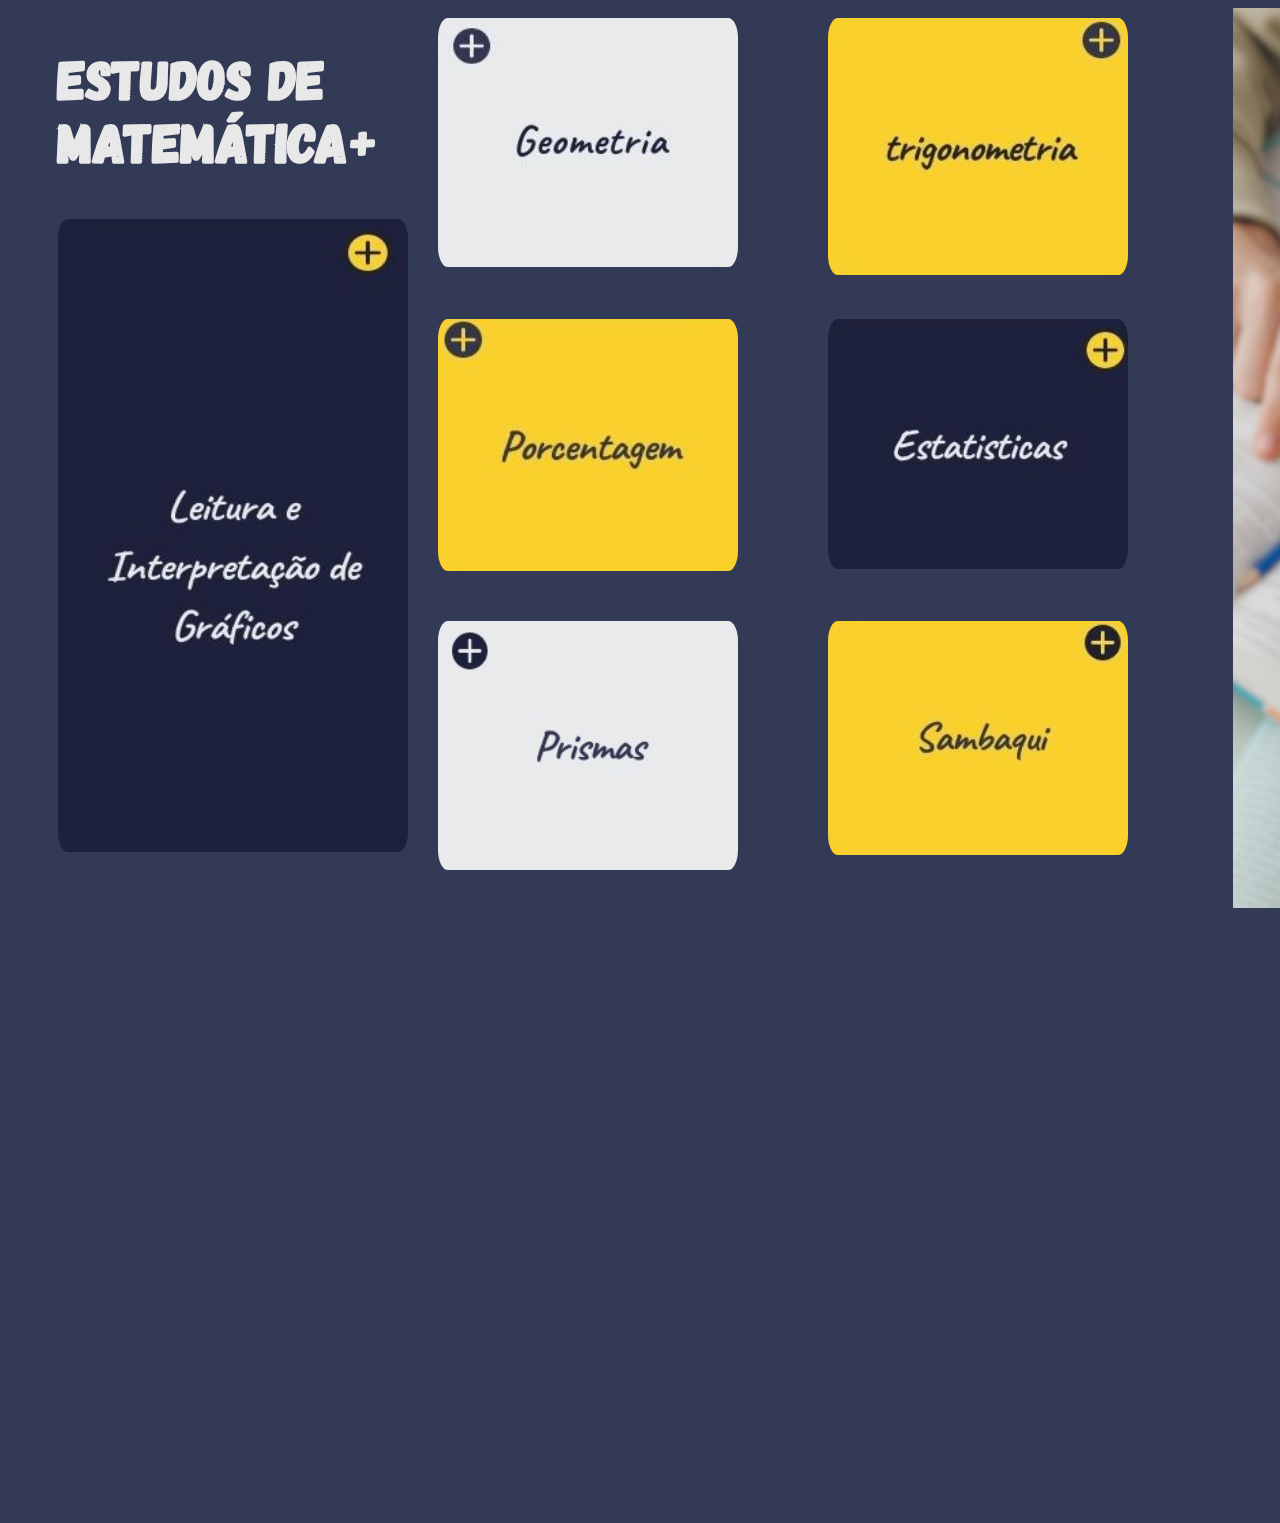
<file: PI2/index.html>
<!DOCTYPE html>
<html lang="pt-br">

<head>
    <meta charset="UTF-8">
    <meta http-equiv="X-UA-Compatible" content="IE=edge">
    <meta name="viewport" content="width=device-width, initial-scale=1.0">
    <title>Matemática no Enem</title>
    <link rel="shortcut icon" href="imagens (1)/favicon.ico">

    <style>
        @font-face {
            font-family: galileu;
            src: url(Gagalin-Regular.otf);
        }

        body {
            background-color: #333a56;
            color: #e8e8e8;
        }

        p {
            font-family: 'Times New Roman';
            font-size: 12px;
        }

        h1 {
            font-size: 55px;
            margin-left: 50px;
            font-family: galileu;




        }

        h2 {
            font-size: 55px;
            margin-left: 50px;
            font-family: galileu;
            margin-top: -40px;

        }


        .um {
            border-radius: 10px/20px;
            margin-left: 80px;
            margin-right: 80px;
            margin-bottom: 30px;
            margin-top: 10px;
            min-width: 300px;
            max-width: 350px;
          
        }

        .zero {
            border-radius: 10px/20px;
            height: 70%;
            margin-right: 20px;
            margin-left: 50px;
            min-width: 350px;
            max-width: 450px;
        }

        .dois {
            border-radius: 10px/20px;
            margin: 10px 10px 10px 10px;
            min-width: 300px;
            max-width: 350px;
    
        }

        .um:hover {
            min-width: 250px;
            max-width: 350px;
            transition: 0.3s;
            height: -30%;
            box-shadow: -20px 5px 10px;
            color: black;
            border-radius: 14px/24px;
  
        }
        .dois:hover {
            min-width: 250px;
            max-width: 350px;
            transition: 0.3s;
            height: -30%;
            box-shadow: -20px 5px 10px;
            color: black;
            border-radius: 14px/24px;
  

        }
        .zero:hover{
            height: 62%;
            min-width: 325px;
            max-width: 425px;
            transition: 0.3s;
            height: -30%;
            box-shadow: -20px 5px 10px;
            color: black;
            border-radius: 14px/24px;
        

        }
    
        .parent {
            display: grid;
            grid-template-columns: repeat(5, 1fr);
            grid-template-rows: repeat(5, 1fr);
            grid-column-gap: 0px;
            grid-row-gap: 0px;
        }

        .div1 {
            grid-area: 1 / 1 / 4 / 2;
        }

        .div2 {
            grid-area: 1 / 2 / 2 / 3;
        }

        .div3 {
            grid-area: 1 / 3 / 2 / 4;
        }

        .div4 {
            grid-area: 2 / 2 / 3 / 3;
        }

        .div5 {
            grid-area: 2 / 3 / 3 / 4;
        }

        .div6 {
            grid-area: 3 / 2 / 4 / 3;
        }

        .div7 {
            grid-area: 3 / 3 / 4 / 4;
        }

        .div8 {
            grid-area: 1 / 4 / 4 / 5;
        }
    </style>
</head>

<body>

    <div class="parent">
        <div class="div1">
            <h1>ESTUDOS DE</h1>
            <h2>MATEMÁTICA+</h2>
            <a href="graficos.html"><img class="zero" src="PI/imagens/Interpretação_de_graficos.png"
                    alt="GRÁFICOS"></a>
        </div>

        <div class="div2">
            <a href="geometria.html"><img class="dois" src="PI/Geometria.png" alt="porcentagem"></a>
        </div>

        <div class="div3"> <a href="trigonometria.html"><img class="um" src="PI/Trigonometria.png" alt=""></a></div>

        <div class="div4">
            <a href="porcentagem.html"><img class="dois" src="PI/Porcentagem.png" alt="prismas"></a>
        </div>

        <div class="div5">
          
            <a href="estatisticas.html"><img class="um" src="PI/Estatisticas.png" alt="estatísticas"></a>
        </div>

        <div class="div6"><a href="prismas.html"><img class="dois" src="PI/Primas.png" alt="porcentagem"></a></div>
        <div class="div7">

            <a href="Sambaquis.html"><img class="um" src="PI/Sambaqui.png" alt="Sambaquis"></a>
        </div>

        <div class="div8">
            <video width="500px" height="900px" preload="auto" muted="true" autoplay>
                <source class="beast" src="PI/imagens/video.mp4" type="video/mp4">
                Your browser does not support the video tag.
            </video>
        </div>
    </div>



</body>

</html>
</file>
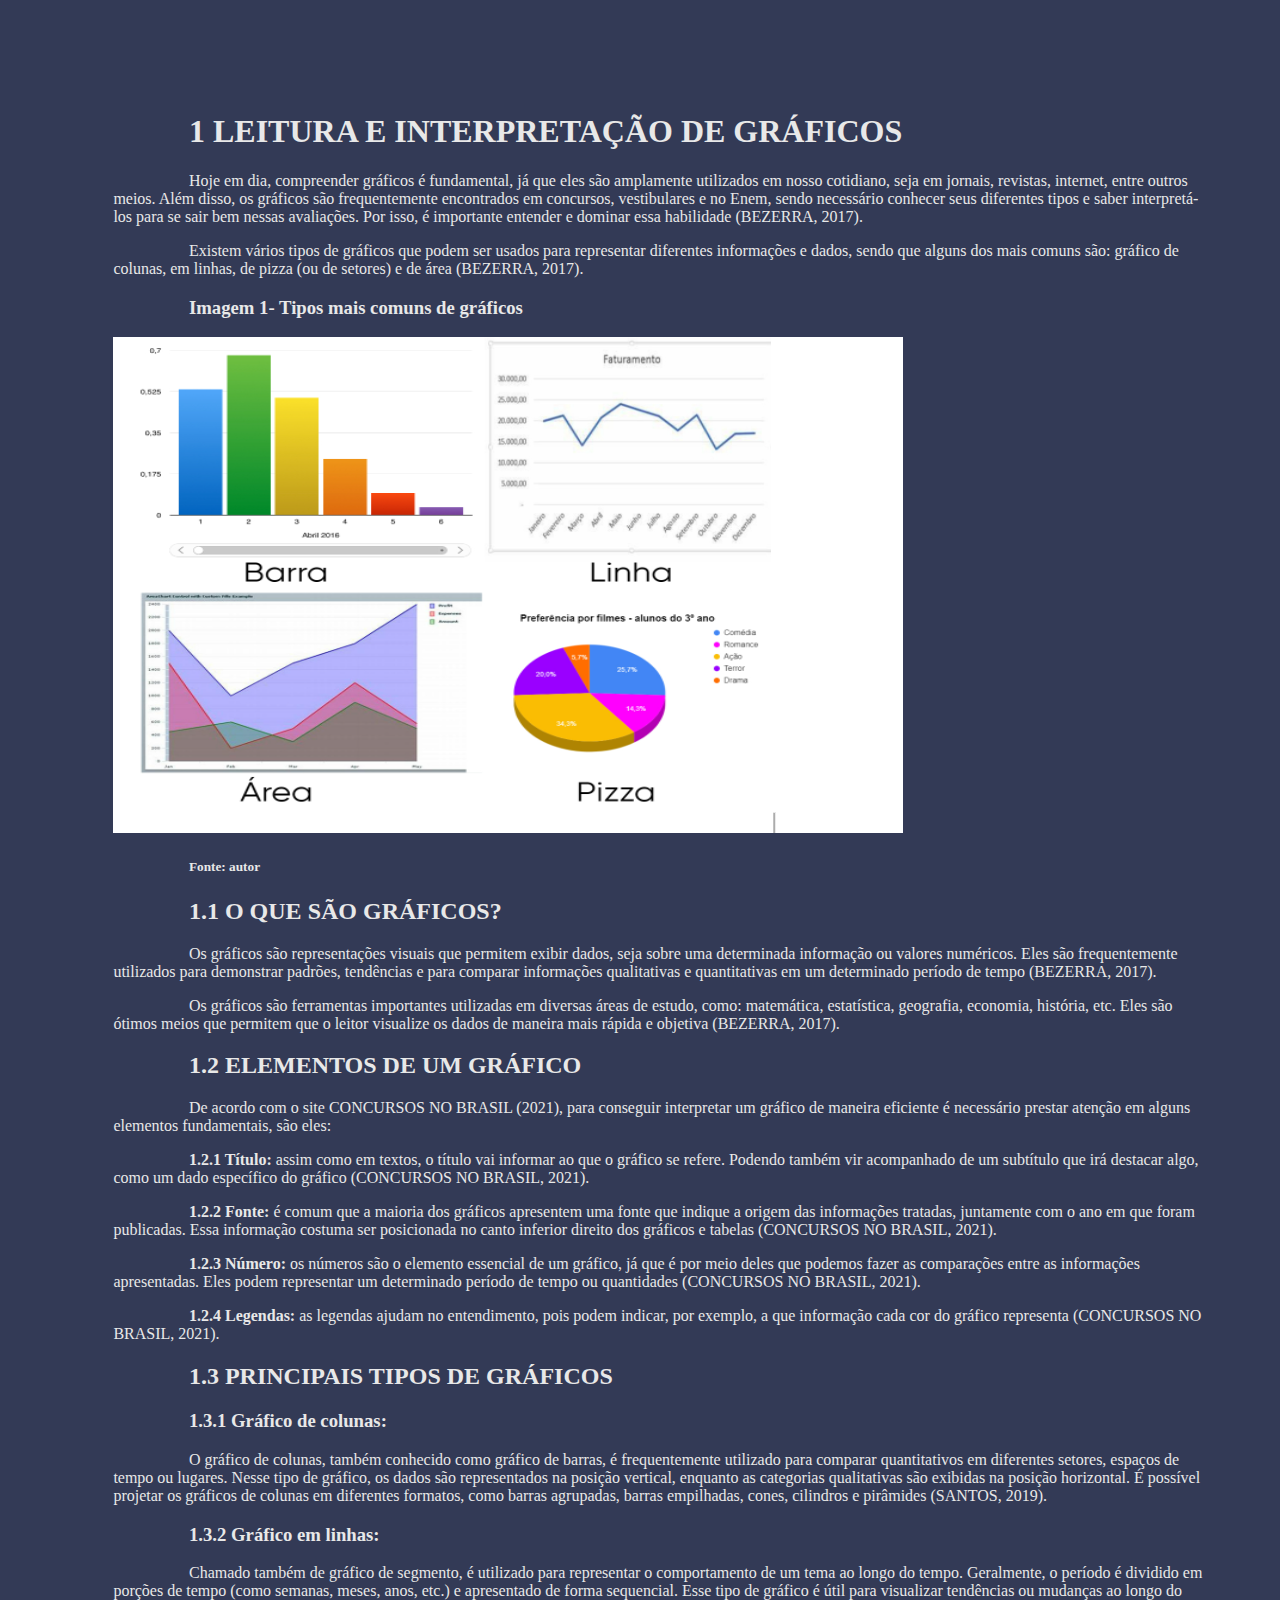
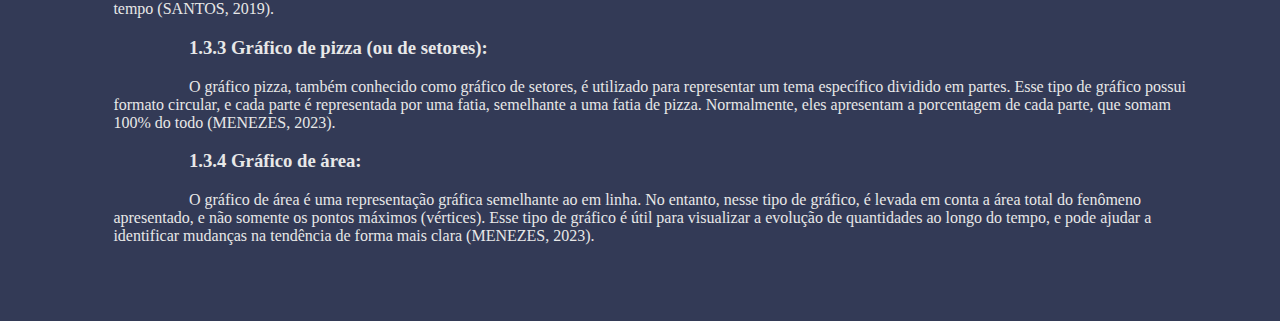
<file: PI2/graficos.html>
<!DOCTYPE html>
<html lang="pt-br">

<head>
    <meta charset="UTF-8">
    <meta http-equiv="X-UA-Compatible" content="IE=edge">
    <meta name="viewport" content="width=device-width, initial-scale=1.0">
    <title>Leitura e interpretação de gráficos</title>
    <link rel="stylesheet" href="estilos/estilo.css">
</head>

<body>

    <h1>1 LEITURA E INTERPRETAÇÃO DE GRÁFICOS</h1>
    <p>
        Hoje em dia, compreender gráficos é fundamental, já que eles são amplamente utilizados em nosso cotidiano, seja
        em jornais, revistas, internet, entre outros meios. Além disso, os gráficos são frequentemente encontrados em
        concursos, vestibulares e no Enem, sendo necessário conhecer seus diferentes tipos e saber interpretá-los para
        se sair bem nessas avaliações. Por isso, é importante entender e dominar essa habilidade (BEZERRA, 2017).

    </p>
    <p>
        Existem vários tipos de gráficos que podem ser usados para representar diferentes informações e dados, sendo que
        alguns dos mais comuns são: gráfico de colunas, em linhas, de pizza (ou de setores) e de área (BEZERRA, 2017).

    </p>
    <h3>Imagem 1- Tipos mais comuns de gráficos </h3>
    <a>
        <img src="imagens/grafico_leitura.png" alt="Gráfico">
    </a>
    <h5>Fonte: autor </h5>

    <h2>1.1 O QUE SÃO GRÁFICOS?
    </h2>
    <p>
        Os gráficos são representações visuais que permitem exibir dados, seja sobre uma determinada informação ou
        valores numéricos. Eles são frequentemente utilizados para demonstrar padrões, tendências e para comparar
        informações qualitativas e quantitativas em um determinado período de tempo (BEZERRA, 2017).

    </p>
    <p>
        Os gráficos são ferramentas importantes utilizadas em diversas áreas de estudo, como: matemática, estatística,
        geografia, economia, história, etc. Eles são ótimos meios que permitem que o leitor visualize os dados de
        maneira mais rápida e objetiva (BEZERRA, 2017).

    </p>
    <h2>1.2 ELEMENTOS DE UM GRÁFICO</h2>
    <p>
        De acordo com o site CONCURSOS NO BRASIL (2021), para conseguir interpretar um gráfico de maneira eficiente é
        necessário prestar atenção em alguns elementos fundamentais, são eles:

    </p>
    <p>
        <strong>1.2.1 Título:</strong> assim como em textos, o título vai informar ao que o gráfico se refere. Podendo
        também vir acompanhado de um subtítulo que irá destacar algo, como um dado específico do gráfico (CONCURSOS NO
        BRASIL, 2021).

    </p>

    <p>
        <strong>1.2.2 Fonte:</strong> é comum que a maioria dos gráficos apresentem uma fonte que indique a origem das
        informações tratadas, juntamente com o ano em que foram publicadas. Essa informação costuma ser posicionada no
        canto inferior direito dos gráficos e tabelas (CONCURSOS NO BRASIL, 2021).

    </p>
    <p>
        <strong>1.2.3 Número:</strong> os números são o elemento essencial de um gráfico, já que é por meio deles que
        podemos fazer as comparações entre as informações apresentadas. Eles podem representar um determinado período de
        tempo ou quantidades (CONCURSOS NO BRASIL, 2021).

    </p>
    <p> <strong>1.2.4 Legendas:</strong> as legendas ajudam no entendimento, pois podem indicar, por exemplo, a que
        informação cada cor do gráfico representa (CONCURSOS NO BRASIL, 2021).
    </p>
    <h2>1.3 PRINCIPAIS TIPOS DE GRÁFICOS
    </h2>
    <h3>1.3.1 Gráfico de colunas:
    </h3>
    <p>O gráfico de colunas, também conhecido como gráfico de barras, é frequentemente utilizado para comparar
        quantitativos em diferentes setores, espaços de tempo ou lugares. Nesse tipo de gráfico, os dados são
        representados na posição vertical, enquanto as categorias qualitativas são exibidas na posição horizontal. É
        possível projetar os gráficos de colunas em diferentes formatos, como barras agrupadas, barras empilhadas,
        cones, cilindros e pirâmides (SANTOS, 2019).
    </p>
    <h3>1.3.2 Gráfico em linhas:
    </h3>
    <p>Chamado também de gráfico de segmento, é utilizado para representar o comportamento de um tema ao longo do tempo.
        Geralmente, o período é dividido em porções de tempo (como semanas, meses, anos, etc.) e apresentado de forma
        sequencial. Esse tipo de gráfico é útil para visualizar tendências ou mudanças ao longo do tempo (SANTOS, 2019).
    </p>
    <h3>1.3.3 Gráfico de pizza (ou de setores):
    </h3>
    <p>O gráfico pizza, também conhecido como gráfico de setores, é utilizado para representar um tema específico
        dividido em partes. Esse tipo de gráfico possui formato circular, e cada parte é representada por uma fatia,
        semelhante a uma fatia de pizza. Normalmente, eles apresentam a porcentagem de cada parte, que somam 100% do
        todo (MENEZES, 2023).
    </p>
    <h3>1.3.4 Gráfico de área:
    </h3>
    <p>O gráfico de área é uma representação gráfica semelhante ao em
        linha. No entanto, nesse tipo de gráfico, é levada em conta a área total do fenômeno apresentado, e não somente
        os pontos máximos (vértices). Esse tipo de gráfico é útil para visualizar a evolução de quantidades ao longo do
        tempo, e pode ajudar a identificar mudanças na tendência de
        forma mais clara (MENEZES, 2023).
    </p>
</body>

</html>
</file>
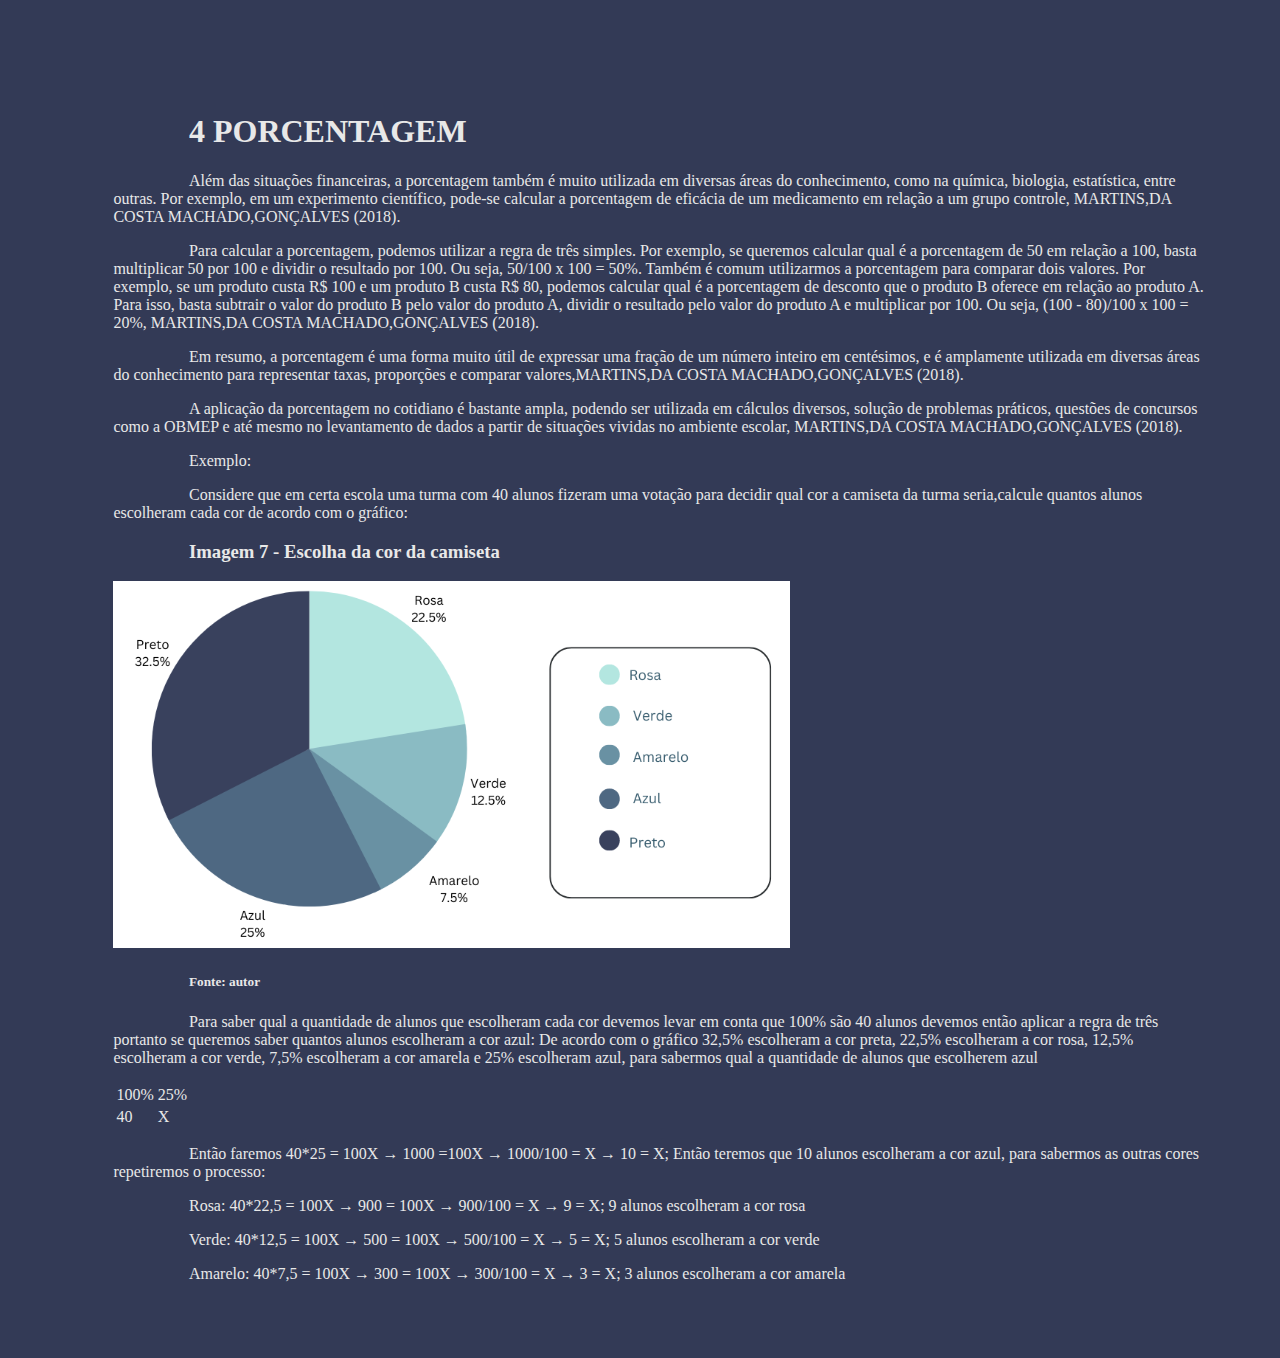
<file: PI2/porcentagem.html>
<!DOCTYPE html>
<html lang="pt-br">

<head>
    <meta charset="UTF-8">
    <meta http-equiv="X-UA-Compatible" content="IE=edge">
    <meta name="viewport" content="width=device-width, initial-scale=1.0">
    <title>Porcentagem</title>
    <link rel="stylesheet" href="estilos/estilo.css">

    <style>

    </style>
</head>

<body>
    <h1>4 PORCENTAGEM </h1>
    <p>
        Além das situações financeiras, a porcentagem também é muito utilizada em diversas áreas do conhecimento, como
        na química, biologia, estatística, entre outras. Por exemplo, em um experimento científico, pode-se calcular a
        porcentagem de eficácia de um medicamento em relação a um grupo controle, MARTINS,DA COSTA MACHADO,GONÇALVES
        (2018).
    </p>
    <p>
        Para calcular a porcentagem, podemos utilizar a regra de três simples. Por exemplo, se queremos calcular qual é
        a porcentagem de 50 em relação a 100, basta multiplicar 50 por 100 e dividir o resultado por 100. Ou seja,
        50/100 x 100 = 50%. Também é comum utilizarmos a porcentagem para comparar dois valores. Por exemplo, se um
        produto custa R$ 100 e um produto B custa R$ 80, podemos calcular qual é a porcentagem de desconto que o produto
        B oferece em relação ao produto A. Para isso, basta subtrair o valor do produto B pelo valor do produto A,
        dividir o resultado pelo valor do produto A e multiplicar por 100. Ou seja, (100 - 80)/100 x 100 = 20%,
        MARTINS,DA COSTA MACHADO,GONÇALVES (2018).
    </p>
    <p>
        Em resumo, a porcentagem é uma forma muito útil de expressar uma fração de um número inteiro em centésimos, e é
        amplamente utilizada em diversas áreas do conhecimento para representar taxas, proporções e comparar
        valores,MARTINS,DA COSTA MACHADO,GONÇALVES (2018).
    </p>
    <p>
        A aplicação da porcentagem no cotidiano é bastante ampla, podendo ser utilizada em cálculos diversos, solução de
        problemas práticos, questões de concursos como a OBMEP e até mesmo no levantamento de dados a partir de
        situações vividas no ambiente escolar, MARTINS,DA COSTA MACHADO,GONÇALVES (2018).
    </p>
    <p>
        Exemplo:
    </p>
    <p>
        Considere que em certa escola uma turma com 40 alunos fizeram uma votação para decidir qual cor a camiseta da
        turma seria,calcule quantos alunos escolheram cada cor de acordo com o gráfico:
    </p>
    <h3>Imagem 7 - Escolha da cor da camiseta </h3>
    <a>
        <img src="imagens/grafico_porcemtagem.png" alt="Gráfico">
    </a>
    <h5>Fonte: autor </h5>
    <p>Para saber qual a quantidade de alunos que escolheram cada cor devemos levar em conta que 100% são 40 alunos
        devemos então aplicar a regra de três portanto se queremos saber quantos alunos escolheram a cor azul:
        De acordo com o gráfico 32,5% escolheram a cor preta, 22,5% escolheram a cor rosa, 12,5% escolheram a cor verde,
        7,5% escolheram a cor amarela e 25% escolheram azul, para sabermos qual a quantidade de alunos que escolherem
        azul
    </p>
    <table>
        <tr>
            <td>100%</td>
            <td>25%</td>
        </tr>
        <tr>
            <td>40</td>
            <td>X</td>
        </tr>
    </table>
    <p>Então faremos 40*25 = 100X → 1000 =100X → 1000/100 = X → 10 = X; Então teremos que 10 alunos escolheram a cor
        azul, para sabermos as outras cores repetiremos o processo:
    </p>
    <p>Rosa: 40*22,5 = 100X → 900 = 100X → 900/100 = X → 9 = X; 9 alunos escolheram a cor rosa
    </p>
    <p>Verde: 40*12,5 = 100X → 500 = 100X → 500/100 = X → 5 = X; 5 alunos escolheram a cor verde
    </p>
    <p>Amarelo: 40*7,5 = 100X → 300 = 100X → 300/100 = X → 3 = X; 3 alunos escolheram a cor amarela
    </p>
</body>

</html>
</file>
<file: PI2/estilos/estilo.css>
@charset "UTF-8";
body{
    
    background-color: #333a56;
    color: #e8e8e8;
    font-size: 12pt;
    font-family: 'Times New Roman';
    margin-top: 3cm;
    margin-bottom: 2cm;
    margin-left: 3cm;
    margin-right: 2cm;
    text-indent: 2cm;
}
</file>
